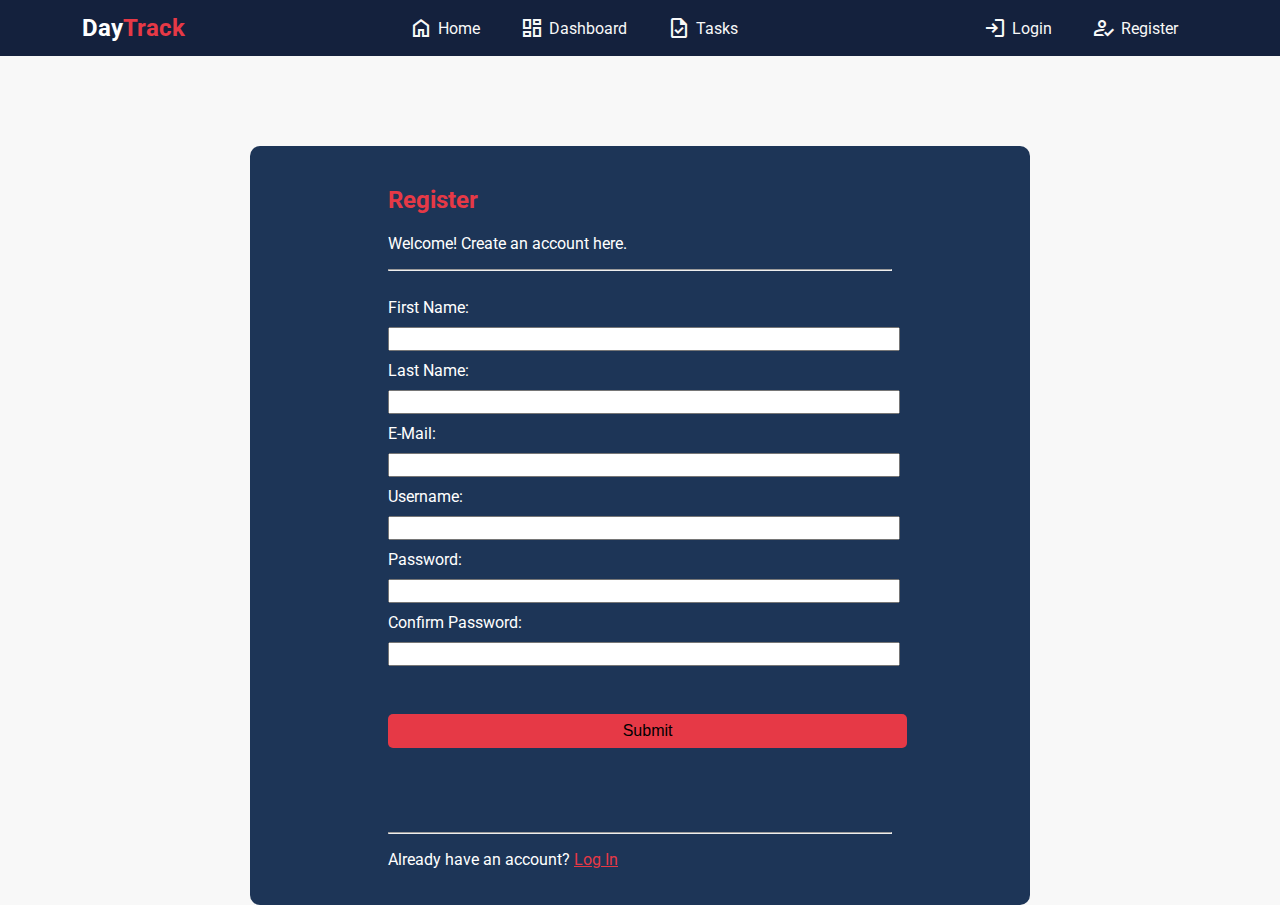
<file: register.html>
<!DOCTYPE html>
<html lang="en">
<head>
    <meta charset="UTF-8">
    <meta http-equiv="X-UA-Compatible" content="IE=edge">
    <meta name="viewport" content="width=device-width, initial-scale=1.0">
    <title>Register</title>
    <link rel="preconnect" href="https://fonts.googleapis.com">
    <link rel="preconnect" href="https://fonts.gstatic.com" crossorigin>
    <link rel="stylesheet" href="https://fonts.googleapis.com/css2?family=Material+Symbols+Outlined:opsz,wght,FILL,GRAD@48,400,0,0" />
    <link rel="stylesheet" href="https://fonts.googleapis.com/css2?family=Material+Symbols+Outlined:opsz,wght,FILL,GRAD@20..48,100..700,0..1,-50..200" />
    <link href="https://fonts.googleapis.com/css2?family=Roboto&display=swap" rel="stylesheet"> 
    <link rel="stylesheet" href="style/sty1.css">
    <link rel="stylesheet" href="">
</head>
<body>
    <header>
       
        <h2 style="margin:auto 0"> <a href="index.html" style="text-decoration:none;color:white" > Day<span style="color:var(--zorange)">Track</span> </a></h2> 
        
        <ul>
            <li><a href="index.html" class="header-links"><span style="padding-right:5px" class="material-symbols-outlined">
                home
                </span> Home</a> </li>
            <li><a href="" class="header-links"><span class="material-symbols-outlined" style="padding-right:5px">
                dashboard
                </span>Dashboard</a> </li>
            <li><a href="" class="header-links"><span class="material-symbols-outlined" style="padding-right:5px">
                task
                </span>Tasks</a> </li>
        </ul>
        <ul>
            <li><a href="login.html" class="header-links"><span class="material-symbols-outlined" style="padding-right:5px">
                login
                </span>Login</a></li>
            <li><a href="register.html" class="header-links"><span class="material-symbols-outlined" style="padding-right:5px">
                how_to_reg
                </span>Register</a></li>
        </ul>
   
    </header>

    <main class="login-main">

        <div class="login-form">
            
            <form id="form" onsubmit="validateForm()">
            <h2 style="color:var(--zorange)"> Register</h2>          
            <p>Welcome! Create an account here.</p> <hr>
            <br>
            <label for="username" >First Name:</label><br>
            <input type="username" class="log-input" id="fname" ><br>
            
            <label for="username">Last Name:</label><br>
            <input type="username" class="log-input" id="lname" ><br>
            
            <label for="username">E-Mail:</label><br>
            <input type="username" class="log-input" id="email" ><br>

            <label for="username">Username:</label><br>
            <input type="username" class="log-input" id="username" ><br>
            
            <label for="password">Password:</label><br> 
            <input type="password" class="log-input" id="password" >
            
            <label for="username">Confirm Password:</label><br>
            <input type="password" class="log-input" id="confirmpassword" ><br>
            <br><br>
            
            <button type="submit" class="log-submit" id="submit">Submit</button>

            <br><br><br><br><br>
            <hr>
            <p>Already have an account? <a href="login.html"><span style="text-decoration:underline;color:var(--zorange)">Log In</span></a></p>
            
        </form>
        
        </div>
         <script>
        const fname = document.getElementById("fname");
        const lname = document.getElementById("lname");
        const email = document.getElementById("email");
        const password = document.getElementById("password");
        const confirmpassword = document.getElementById("confirmpassword");


        function isEmpty(str) {
             return !str.trim().length;
        }

        function validateForm(){
            if( isEmpty(fname.value) ||isEmpty(lname.value) ||
                isEmpty(email.value) ||isEmpty(password.value) ||
                isEmpty(confirmpassword.value)){
                alert("All fields should have values!")
            }
            else if(password.value !== confirmpassword.value){
                alert("Passwords should match!")
            } 
            else if((password.value).length < 8 ){
                alert("Password should be longer than 8 characters!")
            }
            else if(!(email.value).match(/^[a-zA-Z0-9.!#$%&'*+/=?^_`{|}~-]+@[a-zA-Z0-9-]+(?:\.[a-zA-Z0-9-]+)*$/)){
                alert("Email is not valid!")
            }
        
        }




    </script>


        
    </main>
</body>
</html>
</file>
<file: style/sty1.css>
:root{
    --zblue:#1d3557;
    --zorange:#e63946;
    --zgray:#f8f8f8;
    --blue1: #A8DADC;
    --blue2: #457B9D;
}
body{
    margin:0 auto;
    font-family:'Roboto';
    background-color:var(--zgray);
}
header{
    background-color:#14213d;
    color:var(--zgray);
    display:flex;
    flex-wrap:wrap;
  
    min-width:100%; 
    flex-direction:row;
    justify-content: space-around;
}
header ul{
    display:flex;
    list-style: none;
}
header ul li{
    margin-inline:20px;
    transition:0.2s ease-in;
    vertical-align: center;
}
header ul li a{
    display:flex;
    justify-content: center;
    align-items: center;
}
.header-links{
    text-decoration:none;
    color:var(--zgray);
    vertical-align: center;
    transition: 0.2s ease;
}
.header-links:hover{
    color:var(--zorange);
}

.login-main{
    display:flex;
    justify-content: center;
    align-items:center;
    
}
.login-form{
    background-color:var(--zblue);
    width: 45rem;
    padding:20px 30px;
    border-radius:10px;
    display: flex;
    align-items: center;
    justify-content:center;
    color:white;
    margin-top:10vh;
    
}
.login-form form{
    width:70%;
}

.log-input{
    margin:10px 0px;
    width:100%;
    font-size:medium;
}
.log-submit{
    background-color:var(--zorange);
    padding:8px 10px;
    border-radius:5px;
    border:none;
   
    font-size:medium;
    width:103%;
    text-align:center;
    
}
.hero{
    display:flex;
    flex-wrap:wrap;
    justify-content:space-around;
    align-items: center;
    background-color:var(--zgray);
    padding-top:6vh;
    padding-inline: 20vh;
    padding-bottom:5vh;
}
.herobtn{
    background-color:var(--zorange);
    font-size :1rem;
    border:none;
    padding:10px 20px;
    border-radius:10px;
    transition:0.2s ease-in;
    color:white;
}
.herobtn:hover{
    background-color:#e2505c;
}
.about{
    display:flex;
    justify-content: space-around;
    margin-top:3vh;
    flex-wrap:wrap;
}
.aboutone{
    text-align:center;
    color:var(--zblue);
    padding:40px 20px;
    border-radius:15px;
    margin-bottom:20px;

}
.abouticons{
    width:6em;
    height:auto;
}
.currentstatus{
    padding:8px 15px;
    margin:7px 0px;
    border-radius:7px;
    border:none;
}

.slider{
    -webkit-appearance: none;
    margin-top:10px;
    appearance: none;
    width:100%;
    height:15px;
    background:white;
    outline:none;
    opacity:0.8;
    -webkit-transition:.2s;
    transition:opacity .2s;
    border-radius:15px;
}
.slider:hover {
    opacity: 1; 
  }

  .slider::-moz-range-thumb {
    width: 25px; 
    height: 25px; 
    background: var(--zorange); 
    border-radius:50px;
    cursor: pointer; 
    border:none;
  }
</file>
